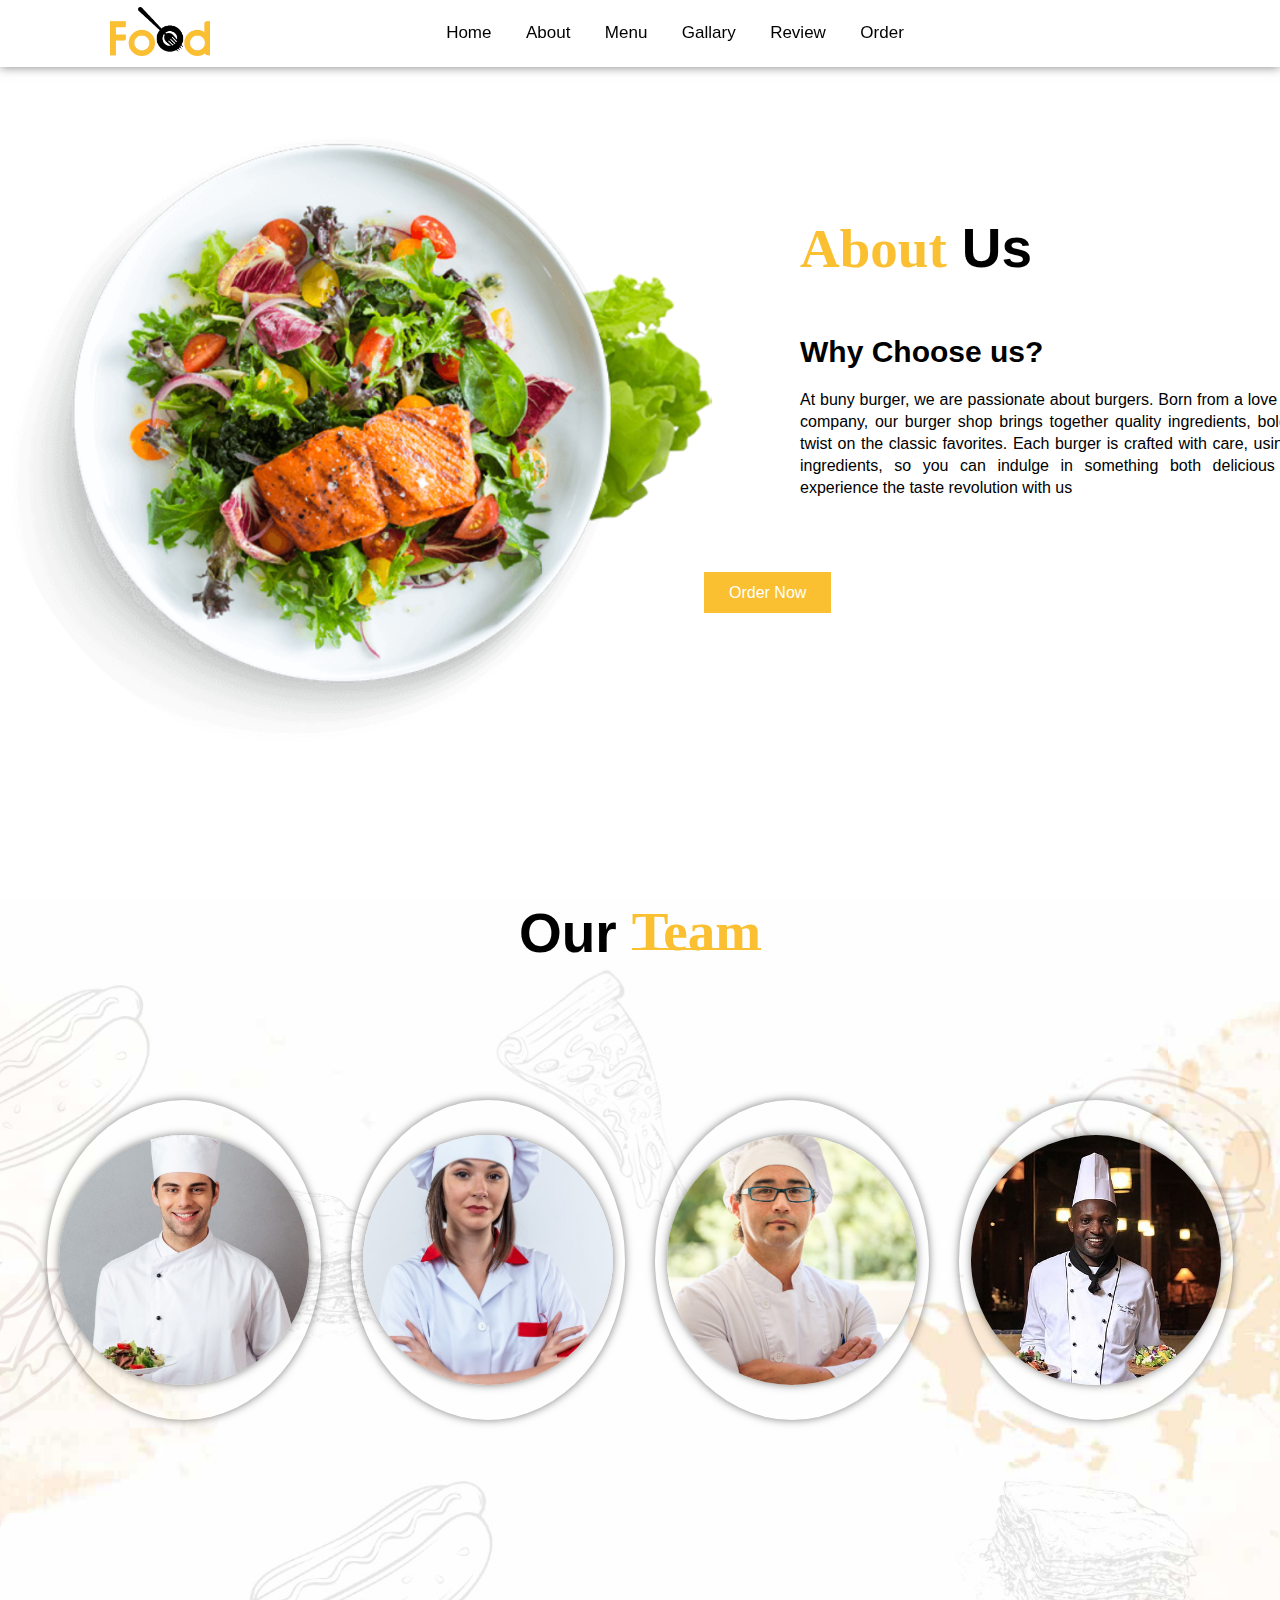
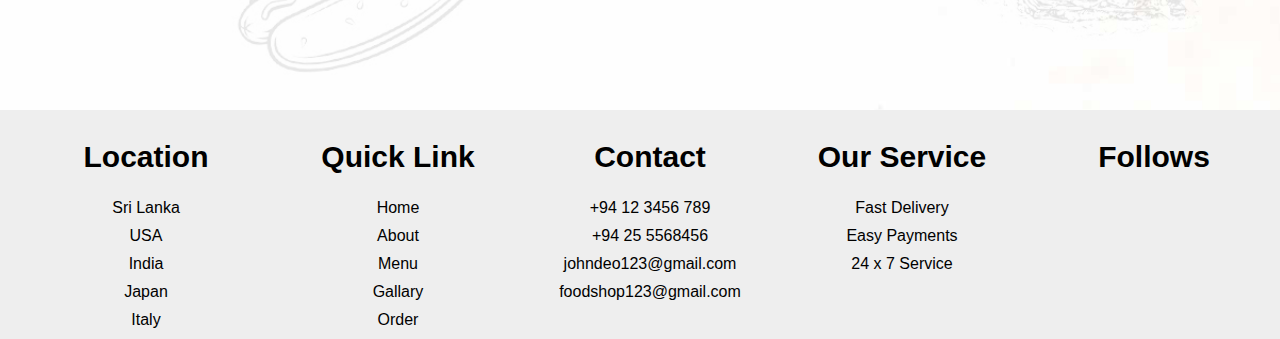
<file: about.html>
<!DOCTYPE html>
<html lang="en">
<head>
    <meta charset="UTF-8">
    <meta http-equiv="X-UA-Compatible" content="IE=edge">
    <meta name="viewport" content="width=device-width, initial-scale=1.0">
    <title>Food Website</title>
    <link rel="stylesheet" href="https://cdnjs.cloudflare.com/ajax/libs/font-awesome/6.1.1/css/all.min.css" integrity="sha512-KfkfwYDsLkIlwQp6LFnl8zNdLGxu9YAA1QvwINks4PhcElQSvqcyVLLD9aMhXd13uQjoXtEKNosOWaZqXgel0g==" crossorigin="anonymous" referrerpolicy="no-referrer" />
    <style>
* {
  margin: 0;
  padding: 0;
  box-sizing: border-box;
  font-family: sans-serif;
}

html {
  scroll-behavior: smooth;
}


section nav {
  display: flex;
  justify-content: space-around;
  align-items: center;
  position: fixed;
  right: 0;
  left: 0;
  background: white;
  box-shadow: 0 0 10px rgba(0, 0, 0, 0.5);
  z-index: 1000;
}

section nav .logo img {
  width: 100px;
  cursor: pointer;
  margin: 7px 0;
}

section nav ul {
  list-style: none;
}

section nav ul li {
  display: inline-block;
  margin: 0 15px;
}

section nav ul li a {
  text-decoration: none;
  color: #000;
  font-weight: 500;
  font-size: 17px;
  transition: 0.1s;
}

section nav ul li a::after {
  content: "";
  width: 0;
  height: 2px;
  background: #fac031;
  display: block;
  transition: 0.2s linear;
}

section nav ul li a:hover::after {
  width: 100%;
}

section nav ul li a:hover {
  color: #fac031;
}

section nav .icon i {
  font-size: 18px;
  color: #000;
  margin: 0 5px;
  cursor: pointer;
  transition: 0.3s;
}

section nav .icon i:hover {
  color: #fac031;
}


/*About*/

.about {
  width: 100%;
  height: 100vh;
  padding: 70px 0;
}

.about .about_main {
  display: flex;
  align-items: center;
  justify-content: space-around;
}

.about .about_main .image img {
  width: 800px;
  position: relative;
  top: 60px;
}

.about .about_main .about_text h1 span {
  color: #fac031;
  margin-right: 15px;
  font-family: mv boli;
}

.about .about_main .about_text h1 {
  font-size: 55px;
  position: relative;
  bottom: 50px;
}

.about .about_main .about_text h3 {
  font-size: 30px;
  margin-top: 5px;
  margin-bottom: 20px;

}

.about .about_main .about_text p {
  width: 650px;
  text-align: justify;
  margin-right: 30px;
  line-height: 22px;
}

.about .about_btn {
  background: #fac031;
  padding: 12px 25px;
  text-decoration: none;
  color: #fff;
  position: relative;
  left: 55%;
  bottom: 110px;
}


/*Team*/

.team {
  width: 100%;
  height: 90vh;
  background-image: url(image/bg1.jpg);
  background-size: cover;
  background-position: center;
}

.team h1 {
  display: flex;
  align-items: center;
  justify-content: center;
  font-size: 55px;
  margin-bottom: 30px;
}

.team h1 span {
  color: #fac031;
  margin-left: 15px;
  font-family: mv boli;
}

.team h1 span::after {
  content: "";
  width: 100%;
  height: 2px;
  background: #fac031;
  display: block;
  position: relative;
  bottom: 15px;
}

.team .team_box {
  width: 95%;
  margin: 0 auto;
  display: flex;
  align-items: center;
  justify-content: center;
  position: relative;
  top: 13%;
}

.team .team_box .profile {
  width: 320px;
  height: 320px;
  border-radius: 50%;
  margin: 0 15px;
  display: flex;
  align-items: center;
  justify-content: center;
  position: relative;
  box-shadow: 0 0 8px rgba(0, 0, 0, 0.5);
  transition: 0.4s;
}

.team .team_box .profile:hover {
  border-radius: 20px;
  height: 320px;
}

.team .team_box .profile img {
  width: 250px;
  height: 250px;
  object-fit: cover;
  object-position: center;
  border-radius: 50%;
  cursor: pointer;
  box-shadow: 0 0 8px rgba(0, 0, 0, 0.5);
  z-index: 2;
  transition: 0.4s;
}

.team .team_box .profile:hover img {
  border-radius: 20px;
  margin-top: -230px;
}

.team .team_box .profile .info {
  position: absolute;
  text-align: center;
  top: 25%;
  transition: 0.4s;
}

.team .team_box .profile:hover .info {
  top: 60%;
}

.team .team_box .profile .info .name {
  color: #fac031;
  margin-bottom: 15px;
}

.team .team_box .profile .info .bio {
  width: 70%;
  text-align: center;
  margin: 0 auto 10px auto;
}

.team .team_box .profile .info .team_icon i {
  margin: 10px 5px 5px 0;
  cursor: pointer;
  transition: 0.3s;
}

.team .team_box .profile .info .team_icon i:hover {
  color: #fac031;
}
/* ... existing CSS ... */

.order h1 {
    display: flex;
    align-items: center;
    justify-content: center;
    color: #000;
    font-size: 55px;
}

.order h1 span {
    color: #fac031;
    margin-right: 15px;
    font-family: mv boli;
}

/* ... existing CSS ... */
/*Footer*/

footer {
  width: 100%;
  padding: 30px 0 0 20px;
  background: #eeeeee;
}

footer .footer_main {
  display: grid;
  grid-template-columns: 1fr 1fr 1fr 1fr 1fr;
}

footer .footer_main .footer_tag {
  text-align: center;
}

footer .footer_main .footer_tag h2 {
  color: #000;
  margin-bottom: 25px;
  font-size: 30px;
}

footer .footer_main .footer_tag p {
  margin: 10px 0;
}

footer .footer_main .footer_tag i {
  margin: 0 5px;
  cursor: pointer;
}

footer .footer_main .footer_tag i:hover {
  color: #fac031;
}

footer .end {
  display: flex;
  align-items: center;
  justify-content: center;
  padding: 15px;
}


    </style>
</head>
<body>

    
    <section id="Home">
        <nav>
            <div class="logo">
                <img src="image/logo.png">
            </div>

            <ul>
                <li><a href="Index.html">Home</a></li>
                <li><a href="about.html">About</a></li>
                <li><a href="menu.html">Menu</a></li>
                <li><a href="Gallary.html">Gallary</a></li>
                <li><a href="Review.html">Review</a></li>
                <li><a href="order.html">Order</a></li>
            </ul>

            <div class="icon">
                <i class="fa-solid fa-magnifying-glass"></i>
                <i class="fa-solid fa-heart"></i>
                <i class="fa-solid fa-cart-shopping"></i>
            </div>

        </nav>

    </section>



    <!--About-->

    <div class="about" id="About">
        <div class="about_main">

            <div class="image">
                <img src="image/Food-Plate.png">
            </div>

            <div class="about_text">
                <h1><span>About</span>Us</h1>
                <h3>Why Choose us?</h3>
                <p>
                  At buny burger, we are passionate about burgers. Born from a love for good food and great company, our burger shop brings together quality ingredients, bold flavors, and a unique twist on the classic favorites. Each burger is crafted with care, using fresh, locally sourced ingredients, so you can indulge in something both delicious and satisfying. Come experience the taste revolution with us
                </p>
            </div>

        </div>

        <a href="order.html" class="about_btn">Order Now</a>

    </div>





    <!--Team-->

    <div class="team">
        <h1>Our<span>Team</span></h1>

        <div class="team_box">
            <div class="profile">
                <img src="image/chef1.png">

                <div class="info">
                    <h2 class="name">Chef</h2>
                    <p class="bio">Lorem ipsum dolor sit amet consectetur adipisicing elit.</p>

                    <div class="team_icon">
                        <i class="fa-brands fa-facebook-f"></i>
                        <i class="fa-brands fa-twitter"></i>
                        <i class="fa-brands fa-instagram"></i>
                    </div>

                </div>

            </div>

            <div class="profile">
                <img src="image/chef2.png">

                <div class="info">
                    <h2 class="name">Chef</h2>
                    <p class="bio">Lorem ipsum dolor sit amet consectetur adipisicing elit.</p>

                    <div class="team_icon">
                        <i class="fa-brands fa-facebook-f"></i>
                        <i class="fa-brands fa-twitter"></i>
                        <i class="fa-brands fa-instagram"></i>
                    </div>

                </div>

            </div>

            <div class="profile">
                <img src="image/chef3.jpg">

                <div class="info">
                    <h2 class="name">Chef</h2>
                    <p class="bio">Lorem ipsum dolor sit amet consectetur adipisicing elit.</p>

                    <div class="team_icon">
                        <i class="fa-brands fa-facebook-f"></i>
                        <i class="fa-brands fa-twitter"></i>
                        <i class="fa-brands fa-instagram"></i>
                    </div>

                </div>

            </div>

            <div class="profile">
                <img src="image/chef4.jpg">

                <div class="info">
                    <h2 class="name">Chef</h2>
                    <p class="bio">Lorem ipsum dolor sit amet consectetur adipisicing elit.</p>

                    <div class="team_icon">
                        <i class="fa-brands fa-facebook-f"></i>
                        <i class="fa-brands fa-twitter"></i>
                        <i class="fa-brands fa-instagram"></i>
                    </div>

                </div>

            </div>

        </div>

    </div>



    <!--Footer-->

    <footer>
        <div class="footer_main">

            <div class="footer_tag">
                <h2>Location</h2>
                <p>Sri Lanka</p>
                <p>USA</p>
                <p>India</p>
                <p>Japan</p>
                <p>Italy</p>
            </div>

            <div class="footer_tag">
                <h2>Quick Link</h2>
                <p>Home</p>
                <p>About</p>
                <p>Menu</p>
                <p>Gallary</p>
                <p>Order</p>
            </div>

            <div class="footer_tag">
                <h2>Contact</h2>
                <p>+94 12 3456 789</p>
                <p>+94 25 5568456</p>
                <p>johndeo123@gmail.com</p>
                <p>foodshop123@gmail.com</p>
            </div>

            <div class="footer_tag">
                <h2>Our Service</h2>
                <p>Fast Delivery</p>
                <p>Easy Payments</p>
                <p>24 x 7 Service</p>
            </div>

            <div class="footer_tag">
                <h2>Follows</h2>
                <i class="fa-brands fa-facebook-f"></i>
                <i class="fa-brands fa-twitter"></i>
                <i class="fa-brands fa-instagram"></i>
                <i class="fa-brands fa-linkedin-in"></i>
            </div>

        </div>



    </footer>

    <script src="script.js"></script>

    
</body>
</html>
</file>
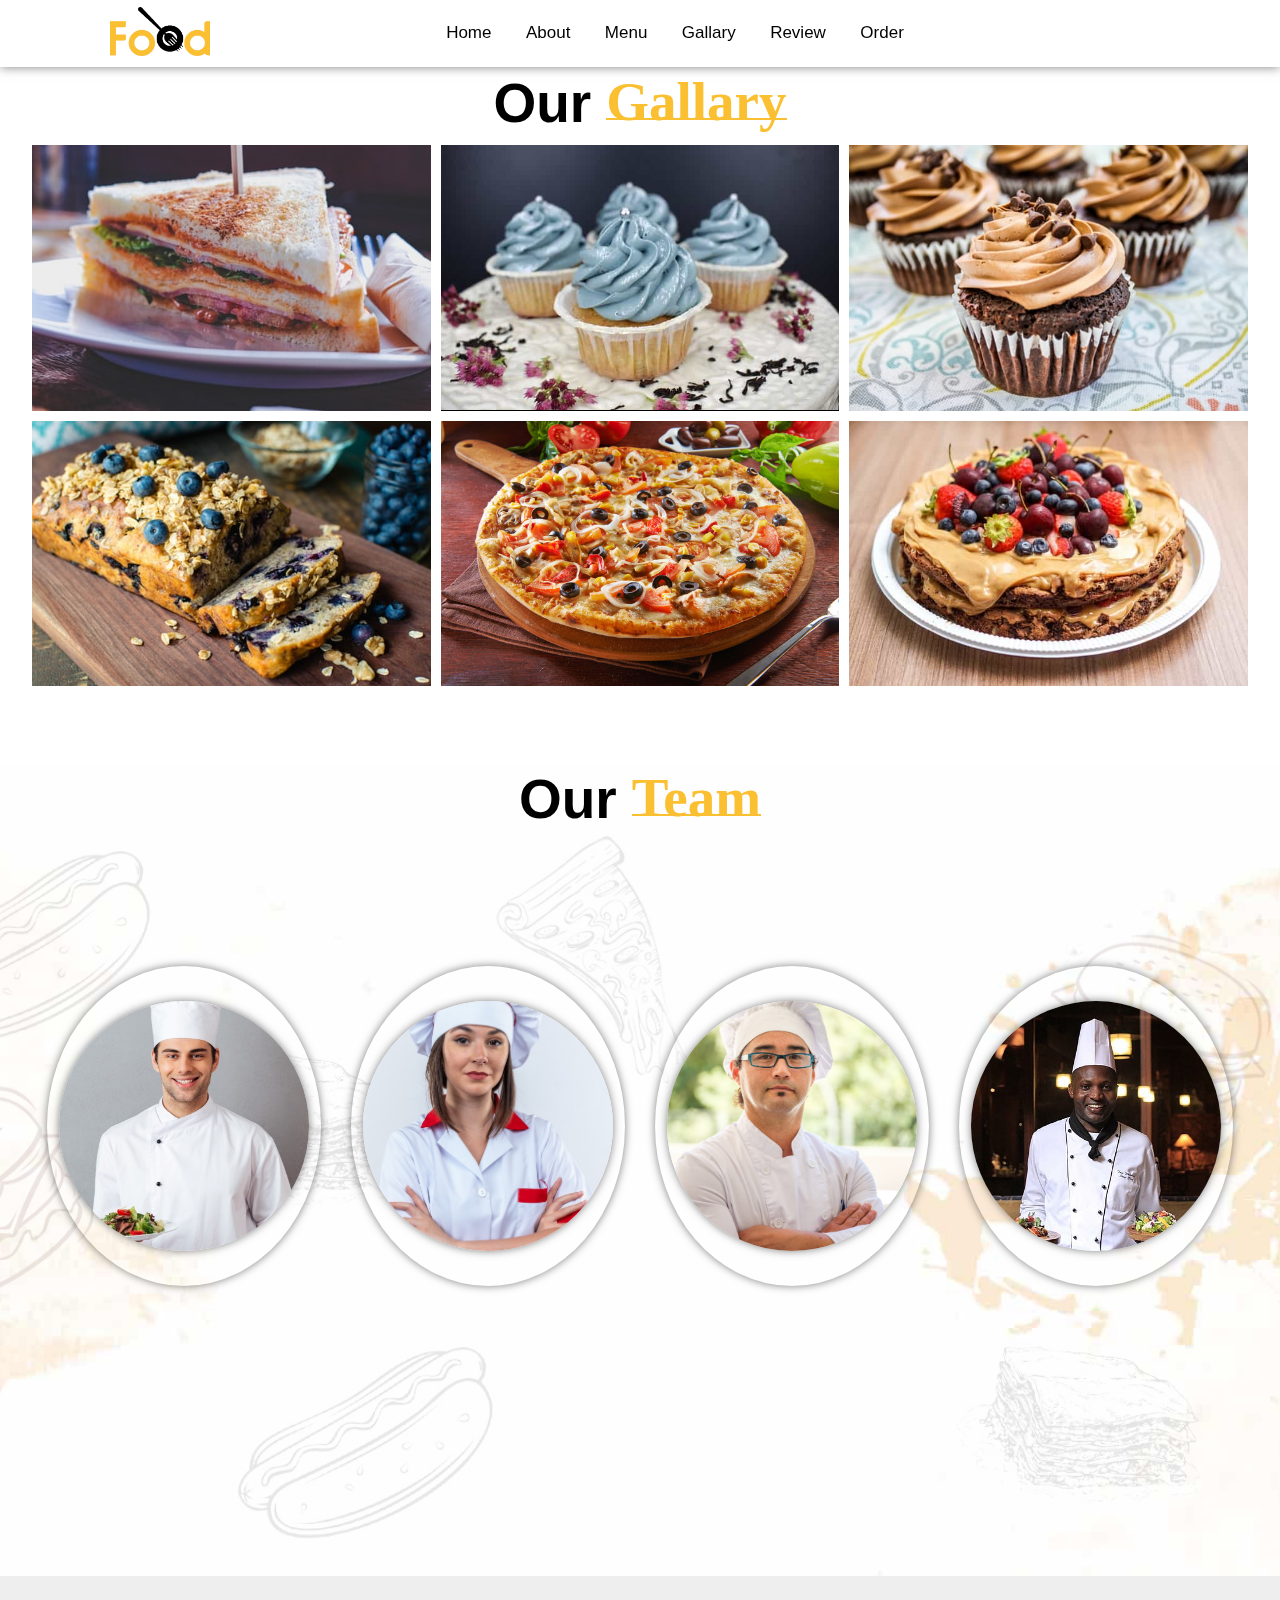
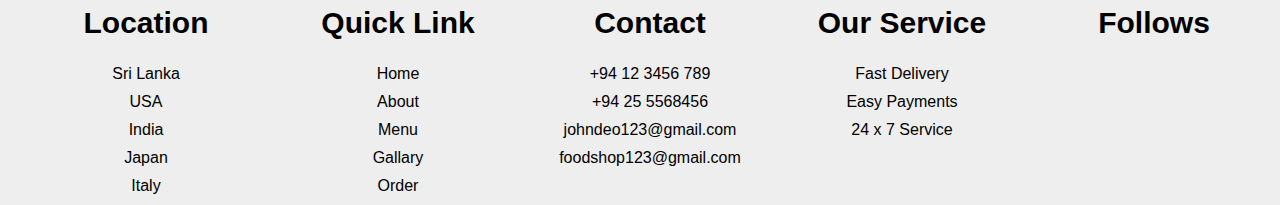
<file: Gallary.html>
<!DOCTYPE html>
<html lang="en">
<head>
    <meta charset="UTF-8">
    <meta http-equiv="X-UA-Compatible" content="IE=edge">
    <meta name="viewport" content="width=device-width, initial-scale=1.0">
    <title>Food Website</title>
    <link rel="stylesheet" href="https://cdnjs.cloudflare.com/ajax/libs/font-awesome/6.1.1/css/all.min.css" integrity="sha512-KfkfwYDsLkIlwQp6LFnl8zNdLGxu9YAA1QvwINks4PhcElQSvqcyVLLD9aMhXd13uQjoXtEKNosOWaZqXgel0g==" crossorigin="anonymous" referrerpolicy="no-referrer" />
    <style>
        * {
          margin: 0;
          padding: 0;
          box-sizing: border-box;
          font-family: sans-serif;
        }
        
        html {
          scroll-behavior: smooth;
        }

        
        section nav {
          display: flex;
          justify-content: space-around;
          align-items: center;
          position: fixed;
          right: 0;
          left: 0;
          background: white;
          box-shadow: 0 0 10px rgba(0, 0, 0, 0.5);
          z-index: 1000;
        }
        
        section nav .logo img {
          width: 100px;
          cursor: pointer;
          margin: 7px 0;
        }
        
        section nav ul {
          list-style: none;
        }
        
        section nav ul li {
          display: inline-block;
          margin: 0 15px;
        }
        
        section nav ul li a {
          text-decoration: none;
          color: #000;
          font-weight: 500;
          font-size: 17px;
          transition: 0.1s;
        }
        
        section nav ul li a::after {
          content: "";
          width: 0;
          height: 2px;
          background: #fac031;
          display: block;
          transition: 0.2s linear;
        }
        
        section nav ul li a:hover::after {
          width: 100%;
        }
        
        section nav ul li a:hover {
          color: #fac031;
        }
        
        section nav .icon i {
          font-size: 18px;
          color: #000;
          margin: 0 5px;
          cursor: pointer;
          transition: 0.3s;
        }
        
        section nav .icon i:hover {
          color: #fac031;
        }
       /* ... existing CSS ... */

.order h1 {
    display: flex;
    align-items: center;
    justify-content: center;
    color: #000;
    font-size: 55px;
}

.order h1 span {
    color: #fac031;
    margin-right: 15px;
    font-family: mv boli;
}

/* ... existing CSS ... */ 
        
/*Gallary*/

.gallary {
  width: 100%;
  padding: 70px 0;
}

.gallary h1 {
  font-size: 55px;
  display: flex;
  align-items: center;
  justify-content: center;
}

.gallary h1 span {
  margin-left: 15px;
  color: #fac031;
  font-family: mv boli;
}

.gallary h1 span::after {
  content: "";
  width: 100%;
  height: 2px;
  background: #fac031;
  display: block;
  position: relative;
  bottom: 15px;
}

.gallary .gallary_image_box {
  width: 95%;
  margin: 10px auto;
  display: grid;
  grid-template-columns: 1fr 1fr 1fr;
  grid-gap: 10px;
}

.gallary .gallary_image_box .gallary_image {
  display: flex;
  align-items: center;
  justify-content: center;
  background: black;
}

.gallary .gallary_image_box .gallary_image img {
  width: 100%;
  transition: 0.3s;
}

.gallary .gallary_image_box .gallary_image:hover img {
  opacity: 0.4;
}

.gallary .gallary_image_box .gallary_image h3 {
  position: absolute;
  font-size: 35px;
  margin-bottom: 130px;
  color: #fac031;
  font-family: polo;
  z-index: 5;
  opacity: 0;
  transition: 0.3s;
}

.gallary .gallary_image_box .gallary_image:hover h3 {
  opacity: 1;
}

.gallary .gallary_image_box .gallary_image p {
  position: absolute;
  width: 400px;
  margin-top: 30px;
  text-align: center;
  color: white;
  line-height: 22px;
  opacity: 0;
  z-index: 5;
  transition: 0.3s;
}

.gallary .gallary_image_box .gallary_image:hover p {
  opacity: 1;
}

.gallary .gallary_image_box .gallary_image .gallary_btn {
  position: absolute;
  margin-top: 180px;
  color: #000;
  background: #fac031;
  padding: 7px 25px;
  text-decoration: none;
  opacity: 0;
  transform: translateY(45px);
  z-index: 5;
  transition: 0.3s;
}

.gallary .gallary_image_box .gallary_image:hover .gallary_btn {
  opacity: 1;
  transform: translateY(0);
}
        
        
        /*Team*/
        
        .team {
          width: 100%;
          height: 90vh;
          background-image: url(image/bg1.jpg);
          background-size: cover;
          background-position: center;
        }
        
        .team h1 {
          display: flex;
          align-items: center;
          justify-content: center;
          font-size: 55px;
          margin-bottom: 30px;
        }
        
        .team h1 span {
          color: #fac031;
          margin-left: 15px;
          font-family: mv boli;
        }
        
        .team h1 span::after {
          content: "";
          width: 100%;
          height: 2px;
          background: #fac031;
          display: block;
          position: relative;
          bottom: 15px;
        }
        
        .team .team_box {
          width: 95%;
          margin: 0 auto;
          display: flex;
          align-items: center;
          justify-content: center;
          position: relative;
          top: 13%;
        }
        
        .team .team_box .profile {
          width: 320px;
          height: 320px;
          border-radius: 50%;
          margin: 0 15px;
          display: flex;
          align-items: center;
          justify-content: center;
          position: relative;
          box-shadow: 0 0 8px rgba(0, 0, 0, 0.5);
          transition: 0.4s;
        }
        
        .team .team_box .profile:hover {
          border-radius: 20px;
          height: 320px;
        }
        
        .team .team_box .profile img {
          width: 250px;
          height: 250px;
          object-fit: cover;
          object-position: center;
          border-radius: 50%;
          cursor: pointer;
          box-shadow: 0 0 8px rgba(0, 0, 0, 0.5);
          z-index: 2;
          transition: 0.4s;
        }
        
        .team .team_box .profile:hover img {
          border-radius: 20px;
          margin-top: -230px;
        }
        
        .team .team_box .profile .info {
          position: absolute;
          text-align: center;
          top: 25%;
          transition: 0.4s;
        }
        
        .team .team_box .profile:hover .info {
          top: 60%;
        }
        
        .team .team_box .profile .info .name {
          color: #fac031;
          margin-bottom: 15px;
        }
        
        .team .team_box .profile .info .bio {
          width: 70%;
          text-align: center;
          margin: 0 auto 10px auto;
        }
        
        .team .team_box .profile .info .team_icon i {
          margin: 10px 5px 5px 0;
          cursor: pointer;
          transition: 0.3s;
        }
        
        .team .team_box .profile .info .team_icon i:hover {
          color: #fac031;
        }
        
        /*Footer*/
        
        footer {
          width: 100%;
          padding: 30px 0 0 20px;
          background: #eeeeee;
        }
        
        footer .footer_main {
          display: grid;
          grid-template-columns: 1fr 1fr 1fr 1fr 1fr;
        }
        
        footer .footer_main .footer_tag {
          text-align: center;
        }
        
        footer .footer_main .footer_tag h2 {
          color: #000;
          margin-bottom: 25px;
          font-size: 30px;
        }
        
        footer .footer_main .footer_tag p {
          margin: 10px 0;
        }
        
        footer .footer_main .footer_tag i {
          margin: 0 5px;
          cursor: pointer;
        }
        
        footer .footer_main .footer_tag i:hover {
          color: #fac031;
        }
        
        footer .end {
          display: flex;
          align-items: center;
          justify-content: center;
          padding: 15px;
        }
        
        
            </style>
</head>
<body>

    <section id="Home">
        <nav>
            <div class="logo">
                <img src="image/logo.png">
            </div>

            <ul>
                <li><a href="Index.html">Home</a></li>
                <li><a href="about.html">About</a></li>
                <li><a href="menu.html">Menu</a></li>
                <li><a href="Gallary.html">Gallary</a></li>
                <li><a href="Review.html">Review</a></li>
                <li><a href="order.html">Order</a></li>
            </ul>

            <div class="icon">
                <i class="fa-solid fa-magnifying-glass"></i>
                <i class="fa-solid fa-heart"></i>
                <i class="fa-solid fa-cart-shopping"></i>
            </div>

        </nav>

    </section>



    <!--Gallary-->

    
    <div class="gallary" id="Gallary">
      <h1>Our<span>Gallary</span></h1>

      <div class="gallary_image_box">
        <div class="gallary_image">
          <img src="image/gallary_1.jpg" />

          <h3>Food</h3>
          <p>
            Lorem ipsum dolor sit amet consectetur, adipisicing elit. Commodi
            sint eveniet laboriosam
          </p>
          <a href="order.html" class="gallary_btn">Order Now</a>
        </div>

        <div class="gallary_image">
          <img src="image/gallary_2.jpg" />

          <h3>Food</h3>
          <p>
            Lorem ipsum dolor sit amet consectetur, adipisicing elit. Commodi
            sint eveniet laboriosam
          </p>
          <a href="order.html" class="gallary_btn">Order Now</a>
        </div>

        <div class="gallary_image">
          <img src="image/gallary_3.jpg" />

          <h3>Food</h3>
          <p>
            Lorem ipsum dolor sit amet consectetur, adipisicing elit. Commodi
            sint eveniet laboriosam
          </p>
          <a href="order.html" class="gallary_btn">Order Now</a>
        </div>

        <div class="gallary_image">
          <img src="image/gallary_4.jpg" />

          <h3>Food</h3>
          <p>
            Lorem ipsum dolor sit amet consectetur, adipisicing elit. Commodi
            sint eveniet laboriosam
          </p>
          <a href="order.html" class="gallary_btn">Order Now</a>
        </div>

        <div class="gallary_image">
          <img src="image/gallary_5.jpg" />

          <h3>Food</h3>
          <p>
            Lorem ipsum dolor sit amet consectetur, adipisicing elit. Commodi
            sint eveniet laboriosam
          </p>
          <a href="order.html" class="gallary_btn">Order Now</a>
        </div>

        <div class="gallary_image">
          <img src="image/gallary_6.jpg" />

          <h3>Food</h3>
          <p>
            Lorem ipsum dolor sit amet consectetur, adipisicing elit. Commodi
            sint eveniet laboriosam
          </p>
          <a href="order.html" class="gallary_btn">Order Now</a>
        </div>
      </div>
    </div>



    <!--Team-->

    <div class="team">
        <h1>Our<span>Team</span></h1>

        <div class="team_box">
            <div class="profile">
                <img src="image/chef1.png">

                <div class="info">
                    <h2 class="name">Chef</h2>
                    <p class="bio">Lorem ipsum dolor sit amet consectetur adipisicing elit.</p>

                    <div class="team_icon">
                        <i class="fa-brands fa-facebook-f"></i>
                        <i class="fa-brands fa-twitter"></i>
                        <i class="fa-brands fa-instagram"></i>
                    </div>

                </div>

            </div>

            <div class="profile">
                <img src="image/chef2.png">

                <div class="info">
                    <h2 class="name">Chef</h2>
                    <p class="bio">Lorem ipsum dolor sit amet consectetur adipisicing elit.</p>

                    <div class="team_icon">
                        <i class="fa-brands fa-facebook-f"></i>
                        <i class="fa-brands fa-twitter"></i>
                        <i class="fa-brands fa-instagram"></i>
                    </div>

                </div>

            </div>

            <div class="profile">
                <img src="image/chef3.jpg">

                <div class="info">
                    <h2 class="name">Chef</h2>
                    <p class="bio">Lorem ipsum dolor sit amet consectetur adipisicing elit.</p>

                    <div class="team_icon">
                        <i class="fa-brands fa-facebook-f"></i>
                        <i class="fa-brands fa-twitter"></i>
                        <i class="fa-brands fa-instagram"></i>
                    </div>

                </div>

            </div>

            <div class="profile">
                <img src="image/chef4.jpg">

                <div class="info">
                    <h2 class="name">Chef</h2>
                    <p class="bio">Lorem ipsum dolor sit amet consectetur adipisicing elit.</p>

                    <div class="team_icon">
                        <i class="fa-brands fa-facebook-f"></i>
                        <i class="fa-brands fa-twitter"></i>
                        <i class="fa-brands fa-instagram"></i>
                    </div>

                </div>

            </div>

        </div>

    </div>



    <!--Footer-->

    <footer>
        <div class="footer_main">

            <div class="footer_tag">
                <h2>Location</h2>
                <p>Sri Lanka</p>
                <p>USA</p>
                <p>India</p>
                <p>Japan</p>
                <p>Italy</p>
            </div>

            <div class="footer_tag">
                <h2>Quick Link</h2>
                <p>Home</p>
                <p>About</p>
                <p>Menu</p>
                <p>Gallary</p>
                <p>Order</p>
            </div>

            <div class="footer_tag">
                <h2>Contact</h2>
                <p>+94 12 3456 789</p>
                <p>+94 25 5568456</p>
                <p>johndeo123@gmail.com</p>
                <p>foodshop123@gmail.com</p>
            </div>

            <div class="footer_tag">
                <h2>Our Service</h2>
                <p>Fast Delivery</p>
                <p>Easy Payments</p>
                <p>24 x 7 Service</p>
            </div>

            <div class="footer_tag">
                <h2>Follows</h2>
                <i class="fa-brands fa-facebook-f"></i>
                <i class="fa-brands fa-twitter"></i>
                <i class="fa-brands fa-instagram"></i>
                <i class="fa-brands fa-linkedin-in"></i>
            </div>

        </div>



    </footer>

    <script src="script.js"></script>

    
</body>
</html>
</file>
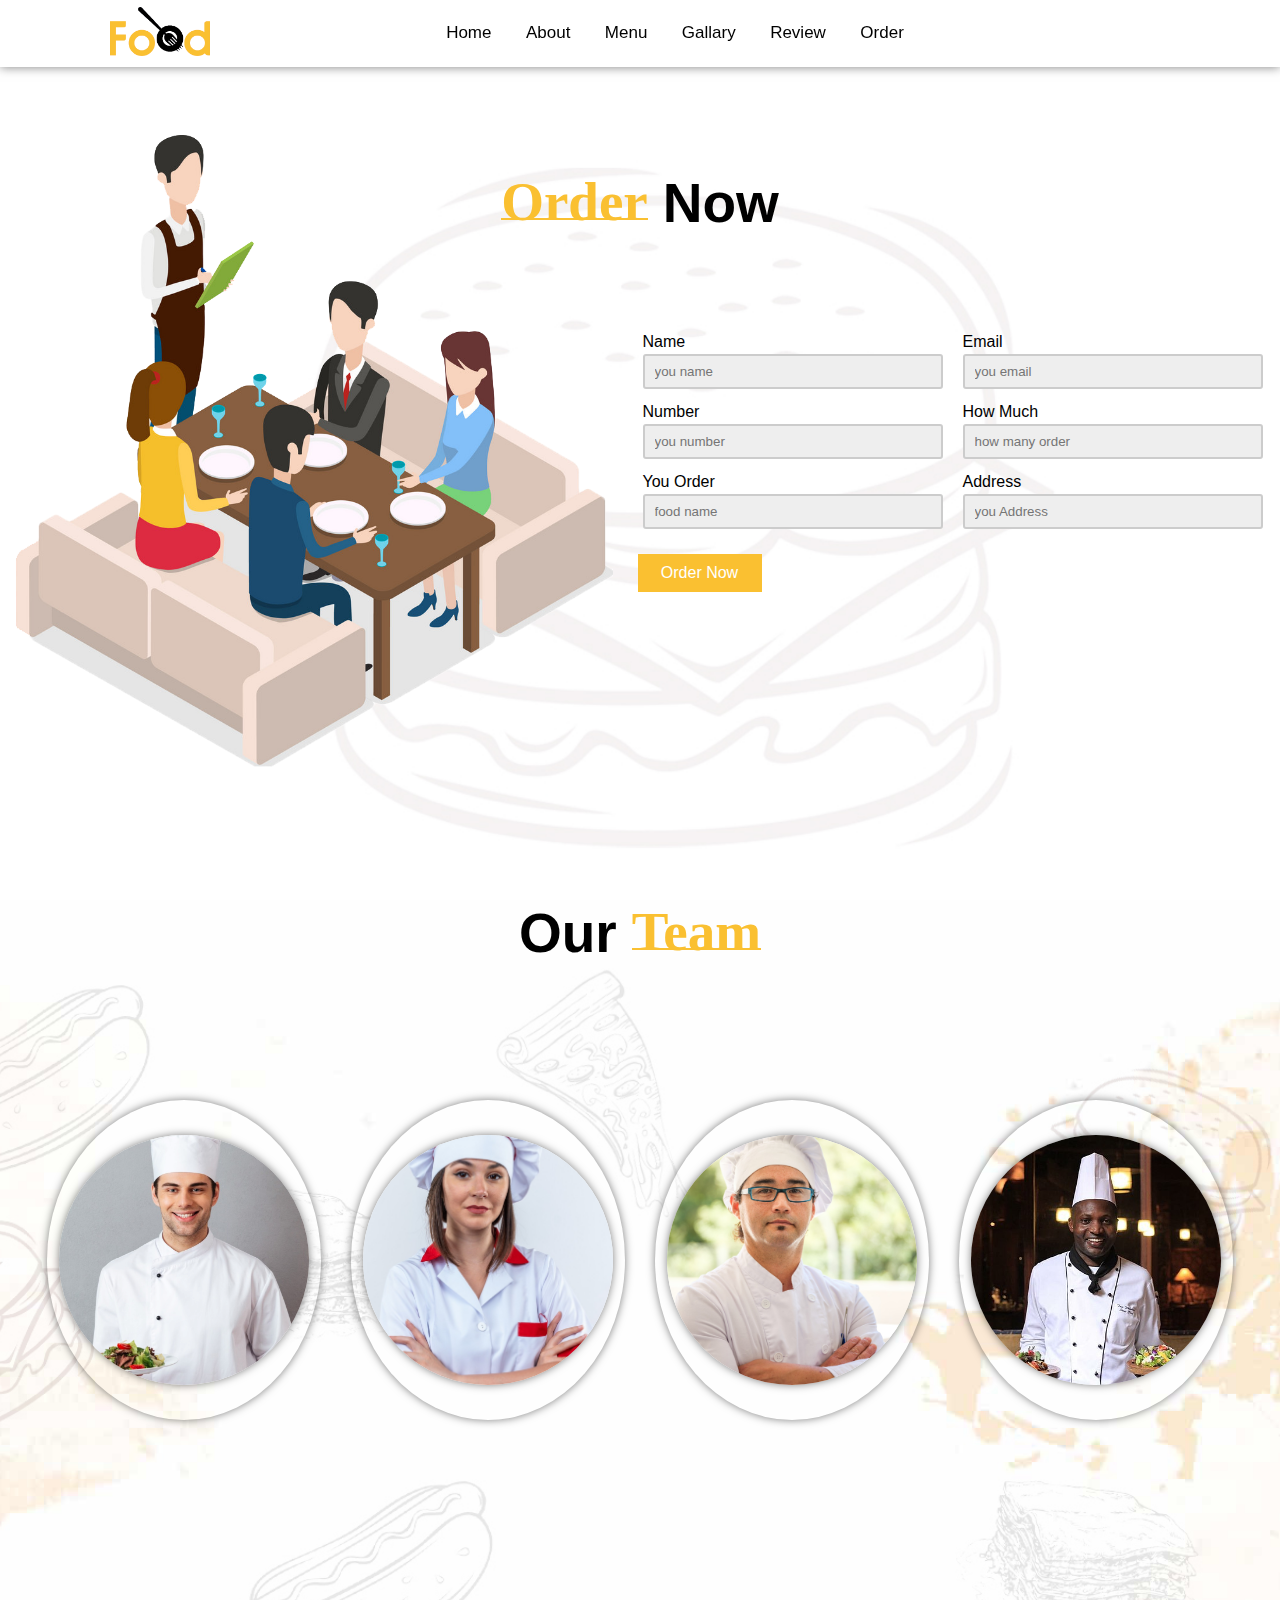
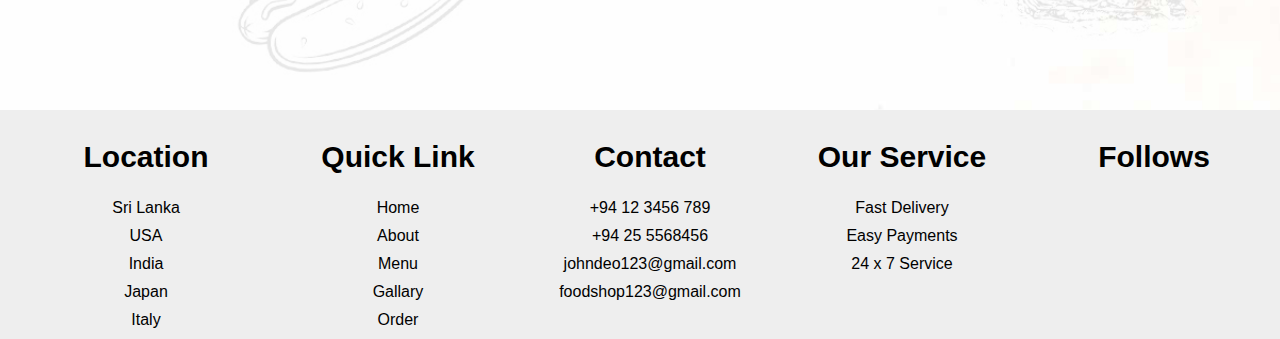
<file: order.html>
<!DOCTYPE html>
<html lang="en">
<head>
    <meta charset="UTF-8">
    <meta http-equiv="X-UA-Compatible" content="IE=edge">
    <meta name="viewport" content="width=device-width, initial-scale=1.0">
    <title>Food Website</title>
    <link rel="stylesheet" href="https://cdnjs.cloudflare.com/ajax/libs/font-awesome/6.1.1/css/all.min.css" integrity="sha512-KfkfwYDsLkIlwQp6LFnl8zNdLGxu9YAA1QvwINks4PhcElQSvqcyVLLD9aMhXd13uQjoXtEKNosOWaZqXgel0g==" crossorigin="anonymous" referrerpolicy="no-referrer" />
    <style>
        * {
          margin: 0;
          padding: 0;
          box-sizing: border-box;
          font-family: sans-serif;
        }
        
        html {
          scroll-behavior: smooth;
        }

        
        section nav {
          display: flex;
          justify-content: space-around;
          align-items: center;
          position: fixed;
          right: 0;
          left: 0;
          background: white;
          box-shadow: 0 0 10px rgba(0, 0, 0, 0.5);
          z-index: 1000;
        }
        
        section nav .logo img {
          width: 100px;
          cursor: pointer;
          margin: 7px 0;
        }
        
        section nav ul {
          list-style: none;
        }
        
        section nav ul li {
          display: inline-block;
          margin: 0 15px;
        }
        
        section nav ul li a {
          text-decoration: none;
          color: #000;
          font-weight: 500;
          font-size: 17px;
          transition: 0.1s;
        }
        
        section nav ul li a::after {
          content: "";
          width: 0;
          height: 2px;
          background: #fac031;
          display: block;
          transition: 0.2s linear;
        }
        
        section nav ul li a:hover::after {
          width: 100%;
        }
        
        section nav ul li a:hover {
          color: #fac031;
        }
        
        section nav .icon i {
          font-size: 18px;
          color: #000;
          margin: 0 5px;
          cursor: pointer;
          transition: 0.3s;
        }
        
        section nav .icon i:hover {
          color: #fac031;
        }
     /* ... existing CSS ... */

.order h1 {
    display: flex;
    align-items: center;
    justify-content: center;
    color: #000;
    font-size: 55px;
}

.order h1 span {
    color: #fac031;
    margin-right: 15px;
    font-family: mv boli;
}

/* ... existing CSS ... */   
        
/*Order*/

.order {
  width: 100%;
  height: 100vh;
  padding: 70px 0;
  background-image: url(image/bg2.jpg);
  background-size: cover;
  background-position: center;
}

.order h1 {
  display: flex;
  align-items: center;
  justify-content: center;
  color: #000;
  font-size: 55px;
  margin: 100px;
  margin-bottom: -100px;
}

.order h1 span {
  color: #fac031;
  margin-right: 15px;
  font-family: mv boli;
}

.order h1 span::after {
  content: "";
  width: 100%;
  height: 2px;
  background: #fac031;
  display: block;
  position: relative;
  bottom: 15px;
}

.order .order_main {
  display: flex;
  align-items: center;
  justify-content: space-around;
}

.order .order_main .order_image img {
  width: 600px;
}

.order .order_main form {
  display: grid;
  grid-template-columns: 1fr 1fr;
  grid-gap: 0 10px;
}

.order .order_main form .input p {
  line-height: 25px;
}

.order .order_main form .input {
  margin: 5px;
}

.order .order_main form .input input {
  width: 300px;
  height: 35px;
  padding: 0 10px;
  border: 2px solid #cccccc;
  background: #eeeeee;
  outline: none;
  border-radius: 3px;
}

.order .order_main form .input input:focus {
  border: 2px solid #fac031;
}

.order .order_main form .order_btn {
  padding: 10px 0;
  background: #fac031;
  color: white;
  width: 40%;
  text-align: center;
  margin-top: 20px;
  text-decoration: none;
}
        
        
        /*Team*/
        
        .team {
          width: 100%;
          height: 90vh;
          background-image: url(image/bg1.jpg);
          background-size: cover;
          background-position: center;
        }
        
        .team h1 {
          display: flex;
          align-items: center;
          justify-content: center;
          font-size: 55px;
          margin-bottom: 30px;
        }
        
        .team h1 span {
          color: #fac031;
          margin-left: 15px;
          font-family: mv boli;
        }
        
        .team h1 span::after {
          content: "";
          width: 100%;
          height: 2px;
          background: #fac031;
          display: block;
          position: relative;
          bottom: 15px;
        }
        
        .team .team_box {
          width: 95%;
          margin: 0 auto;
          display: flex;
          align-items: center;
          justify-content: center;
          position: relative;
          top: 13%;
        }
        
        .team .team_box .profile {
          width: 320px;
          height: 320px;
          border-radius: 50%;
          margin: 0 15px;
          display: flex;
          align-items: center;
          justify-content: center;
          position: relative;
          box-shadow: 0 0 8px rgba(0, 0, 0, 0.5);
          transition: 0.4s;
        }
        
        .team .team_box .profile:hover {
          border-radius: 20px;
          height: 320px;
        }
        
        .team .team_box .profile img {
          width: 250px;
          height: 250px;
          object-fit: cover;
          object-position: center;
          border-radius: 50%;
          cursor: pointer;
          box-shadow: 0 0 8px rgba(0, 0, 0, 0.5);
          z-index: 2;
          transition: 0.4s;
        }
        
        .team .team_box .profile:hover img {
          border-radius: 20px;
          margin-top: -230px;
        }
        
        .team .team_box .profile .info {
          position: absolute;
          text-align: center;
          top: 25%;
          transition: 0.4s;
        }
        
        .team .team_box .profile:hover .info {
          top: 60%;
        }
        
        .team .team_box .profile .info .name {
          color: #fac031;
          margin-bottom: 15px;
        }
        
        .team .team_box .profile .info .bio {
          width: 70%;
          text-align: center;
          margin: 0 auto 10px auto;
        }
        
        .team .team_box .profile .info .team_icon i {
          margin: 10px 5px 5px 0;
          cursor: pointer;
          transition: 0.3s;
        }
        
        .team .team_box .profile .info .team_icon i:hover {
          color: #fac031;
        }
        
        /*Footer*/
        
        footer {
          width: 100%;
          padding: 30px 0 0 20px;
          background: #eeeeee;
        }
        
        footer .footer_main {
          display: grid;
          grid-template-columns: 1fr 1fr 1fr 1fr 1fr;
        }
        
        footer .footer_main .footer_tag {
          text-align: center;
        }
        
        footer .footer_main .footer_tag h2 {
          color: #000;
          margin-bottom: 25px;
          font-size: 30px;
        }
        
        footer .footer_main .footer_tag p {
          margin: 10px 0;
        }
        
        footer .footer_main .footer_tag i {
          margin: 0 5px;
          cursor: pointer;
        }
        
        footer .footer_main .footer_tag i:hover {
          color: #fac031;
        }
        
        footer .end {
          display: flex;
          align-items: center;
          justify-content: center;
          padding: 15px;
        }
        
        
            </style>
</head>
<body>

    
    <section id="Home">
        <nav>
            <div class="logo">
                <img src="image/logo.png">
            </div>

            <ul>
                <li><a href="Index.html">Home</a></li>
                <li><a href="about.html">About</a></li>
                <li><a href="menu.html">Menu</a></li>
                <li><a href="Gallary.html">Gallary</a></li>
                <li><a href="Review.html">Review</a></li>
                <li><a href="order.html">Order</a></li>
            </ul>

            <div class="icon">
                <i class="fa-solid fa-magnifying-glass"></i>
                <i class="fa-solid fa-heart"></i>
                <i class="fa-solid fa-cart-shopping"></i>
            </div>

        </nav>

    </section>



    <!--Order-->

    <div class="order" id="Order">
        <h1><span>Order</span>Now</h1>

        <div class="order_main">

            <div class="order_image">
                <img src="image/order_image.png">
            </div>

            <form action="#">

                <div class="input">
                    <p>Name</p>
                    <input type="text" placeholder="you name">
                </div>

                <div class="input">
                    <p>Email</p>
                    <input type="email" placeholder="you email">
                </div>

                <div class="input">
                    <p>Number</p>
                    <input placeholder="you number">
                </div>

                <div class="input">
                    <p>How Much</p>
                    <input type="number" placeholder="how many order">
                </div>

                <div class="input">
                    <p>You Order</p>
                    <input placeholder="food name">
                </div>

                <div class="input">
                    <p>Address</p>
                    <input placeholder="you Address">
                </div>

                <a href="#" class="order_btn">Order Now</a>

            </form>

        </div>

    </div>



    <!--Team-->

    <div class="team">
        <h1>Our<span>Team</span></h1>

        <div class="team_box">
            <div class="profile">
                <img src="image/chef1.png">

                <div class="info">
                    <h2 class="name">Chef</h2>
                    <p class="bio">Lorem ipsum dolor sit amet consectetur adipisicing elit.</p>

                    <div class="team_icon">
                        <i class="fa-brands fa-facebook-f"></i>
                        <i class="fa-brands fa-twitter"></i>
                        <i class="fa-brands fa-instagram"></i>
                    </div>

                </div>

            </div>

            <div class="profile">
                <img src="image/chef2.png">

                <div class="info">
                    <h2 class="name">Chef</h2>
                    <p class="bio">Lorem ipsum dolor sit amet consectetur adipisicing elit.</p>

                    <div class="team_icon">
                        <i class="fa-brands fa-facebook-f"></i>
                        <i class="fa-brands fa-twitter"></i>
                        <i class="fa-brands fa-instagram"></i>
                    </div>

                </div>

            </div>

            <div class="profile">
                <img src="image/chef3.jpg">

                <div class="info">
                    <h2 class="name">Chef</h2>
                    <p class="bio">Lorem ipsum dolor sit amet consectetur adipisicing elit.</p>

                    <div class="team_icon">
                        <i class="fa-brands fa-facebook-f"></i>
                        <i class="fa-brands fa-twitter"></i>
                        <i class="fa-brands fa-instagram"></i>
                    </div>

                </div>

            </div>

            <div class="profile">
                <img src="image/chef4.jpg">

                <div class="info">
                    <h2 class="name">Chef</h2>
                    <p class="bio">Lorem ipsum dolor sit amet consectetur adipisicing elit.</p>

                    <div class="team_icon">
                        <i class="fa-brands fa-facebook-f"></i>
                        <i class="fa-brands fa-twitter"></i>
                        <i class="fa-brands fa-instagram"></i>
                    </div>

                </div>

            </div>

        </div>

    </div>



    <!--Footer-->

    <footer>
        <div class="footer_main">

            <div class="footer_tag">
                <h2>Location</h2>
                <p>Sri Lanka</p>
                <p>USA</p>
                <p>India</p>
                <p>Japan</p>
                <p>Italy</p>
            </div>

            <div class="footer_tag">
                <h2>Quick Link</h2>
                <p>Home</p>
                <p>About</p>
                <p>Menu</p>
                <p>Gallary</p>
                <p>Order</p>
            </div>

            <div class="footer_tag">
                <h2>Contact</h2>
                <p>+94 12 3456 789</p>
                <p>+94 25 5568456</p>
                <p>johndeo123@gmail.com</p>
                <p>foodshop123@gmail.com</p>
            </div>

            <div class="footer_tag">
                <h2>Our Service</h2>
                <p>Fast Delivery</p>
                <p>Easy Payments</p>
                <p>24 x 7 Service</p>
            </div>

            <div class="footer_tag">
                <h2>Follows</h2>
                <i class="fa-brands fa-facebook-f"></i>
                <i class="fa-brands fa-twitter"></i>
                <i class="fa-brands fa-instagram"></i>
                <i class="fa-brands fa-linkedin-in"></i>
            </div>

        </div>



    </footer>

    <script src="script.js"></script>

    
</body>
</html>
</file>
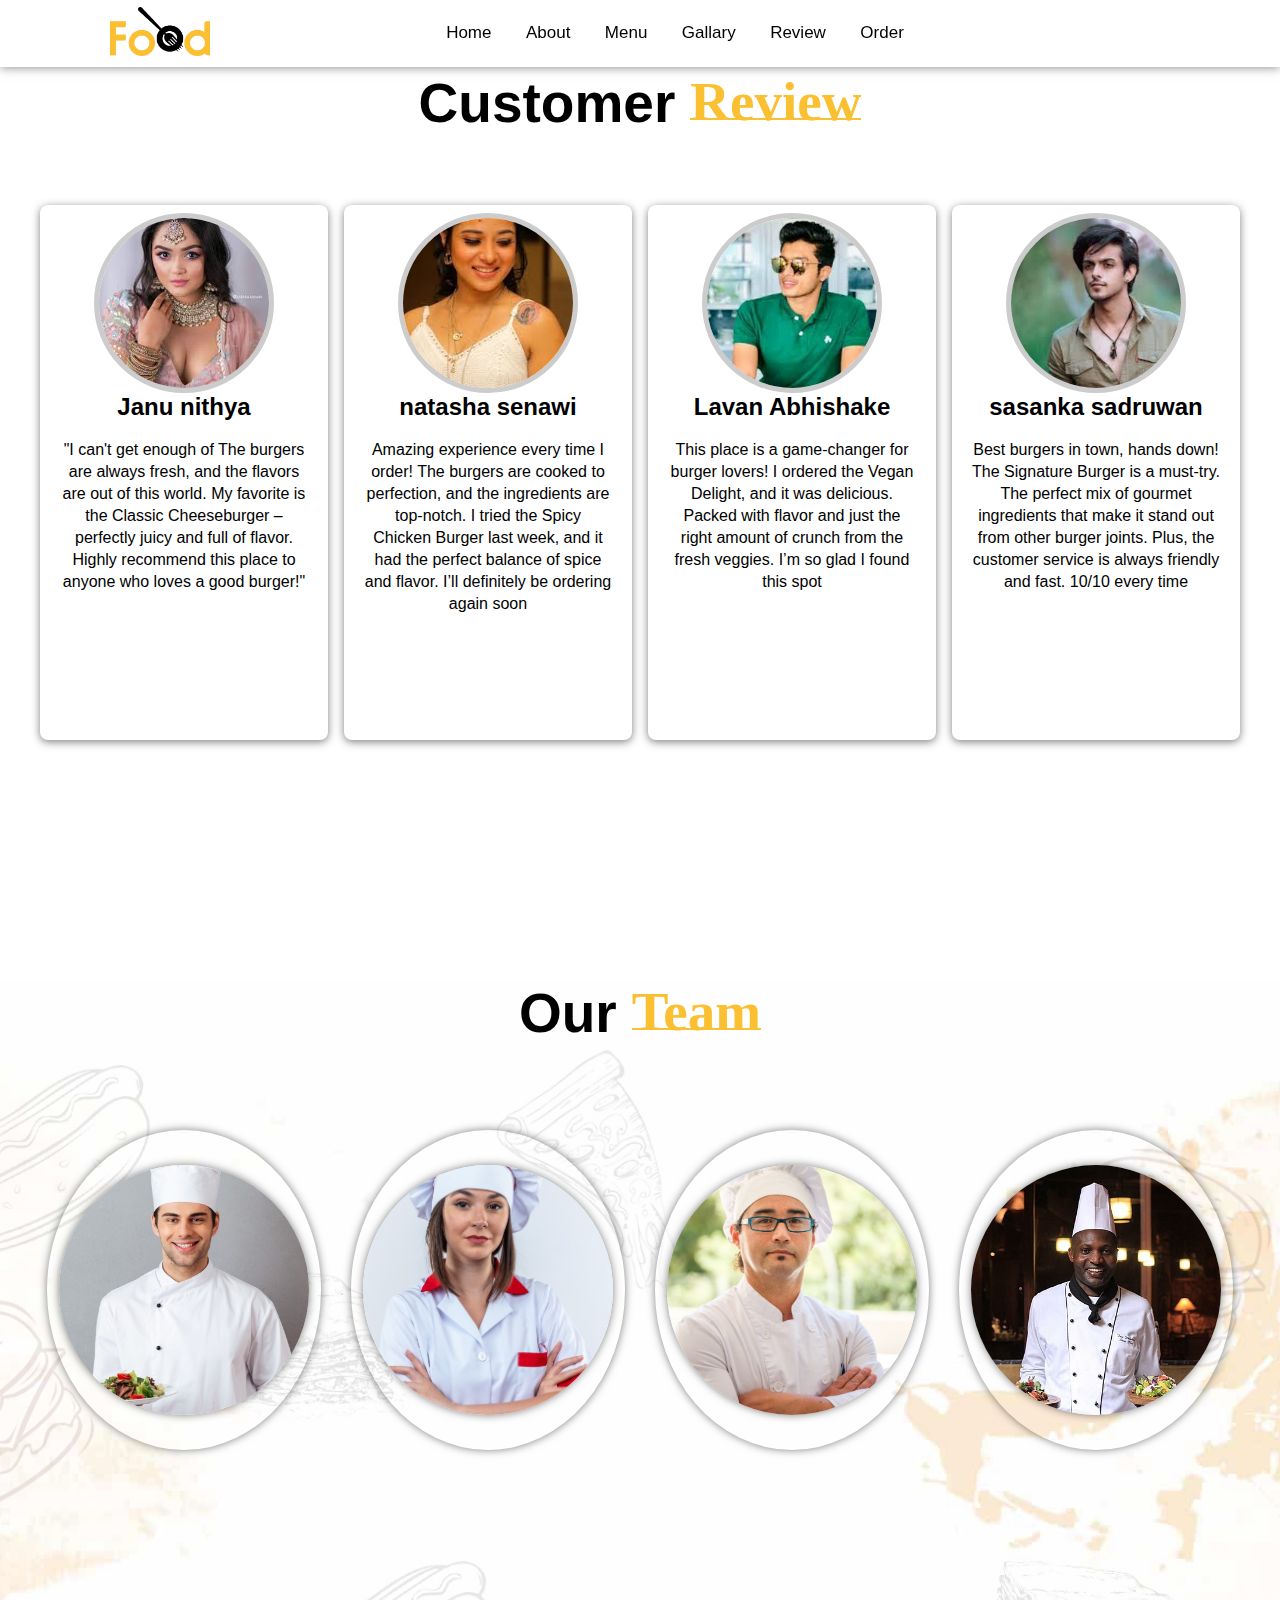
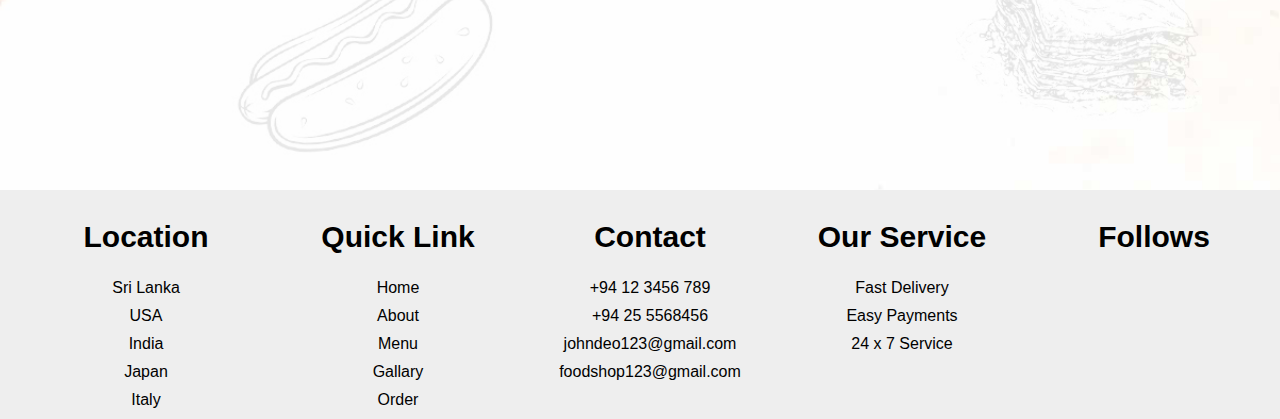
<file: Review.html>
<!DOCTYPE html>
<html lang="en">
<head>
    <meta charset="UTF-8">
    <meta http-equiv="X-UA-Compatible" content="IE=edge">
    <meta name="viewport" content="width=device-width, initial-scale=1.0">
    <title>Food Website</title>
    <link rel="stylesheet" href="https://cdnjs.cloudflare.com/ajax/libs/font-awesome/6.1.1/css/all.min.css" integrity="sha512-KfkfwYDsLkIlwQp6LFnl8zNdLGxu9YAA1QvwINks4PhcElQSvqcyVLLD9aMhXd13uQjoXtEKNosOWaZqXgel0g==" crossorigin="anonymous" referrerpolicy="no-referrer" />
    <style>
        * {
          margin: 0;
          padding: 0;
          box-sizing: border-box;
          font-family: sans-serif;
        }
        
        html {
          scroll-behavior: smooth;
        }
        

        
        section nav {
          display: flex;
          justify-content: space-around;
          align-items: center;
          position: fixed;
          right: 0;
          left: 0;
          background: white;
          box-shadow: 0 0 10px rgba(0, 0, 0, 0.5);
          z-index: 1000;
        }
        
        section nav .logo img {
          width: 100px;
          cursor: pointer;
          margin: 7px 0;
        }
        
        section nav ul {
          list-style: none;
        }
        
        section nav ul li {
          display: inline-block;
          margin: 0 15px;
        }
        
        section nav ul li a {
          text-decoration: none;
          color: #000;
          font-weight: 500;
          font-size: 17px;
          transition: 0.1s;
        }
        
        section nav ul li a::after {
          content: "";
          width: 0;
          height: 2px;
          background: #fac031;
          display: block;
          transition: 0.2s linear;
        }
        
        section nav ul li a:hover::after {
          width: 100%;
        }
        
        section nav ul li a:hover {
          color: #fac031;
        }
        
        section nav .icon i {
          font-size: 18px;
          color: #000;
          margin: 0 5px;
          cursor: pointer;
          transition: 0.3s;
        }
        
        section nav .icon i:hover {
          color: #fac031;
        }

      .order h1 {
          display: flex;
          align-items: center;
          justify-content: center;
          color: #000;
          font-size: 55px;
      }

      .order h1 span {
          color: #fac031;
          margin-right: 15px;
          font-family: mv boli;
      }

        
/*Review*/

      .review {
        width: 100%;
        height: 100vh;
        padding: 70px 0;
      }

      .review h1 {
        font-size: 55px;
        display: flex;
        align-items: center;
        justify-content: center;
      }

      .review h1 span {
        margin-left: 15px;
        color: #fac031;
        font-family: mv boli;
      }

      .review h1 span::after {
        content: "";
        width: 100%;
        height: 2px;
        background: #fac031;
        position: relative;
        bottom: 15px;
        display: block;
      }

      .review .review_box {
        width: 95%;
        margin: 70px auto;
        display: flex;
      }

      .review .review_box .review_card {
        width: 350px;
        height: 535px;
        box-shadow: 0 2px 8px rgba(0, 0, 0, 0.5);
        border-radius: 8px;
        padding: 8px 20px;
        margin: 0 8px;
      }

      .review .review_box .review_card .review_profile {
        display: flex;
        align-items: center;
        justify-content: center;
        position: relative;
        transition: 0.3s;
      }

      .review .review_box .review_card:hover .review_profile {
        transform: translateY(-60px);
      }

      .review .review_box .review_card .review_profile img {
        width: 180px;
        height: 180px;
        object-fit: cover;
        object-position: center;
        border-radius: 50%;
        border: 5px solid #cccccc;
      }

      .review .review_box .review_card .review_text {
        text-align: center;
      }

      .review .review_box .review_card .review_text .name {
        color: #000;
        transition: 0.3s;
      }

      .review .review_box .review_card:hover .review_text .name {
        transform: translateY(-50px);
      }

      .review .review_box .review_card .review_text .review_icon {
        color: #fac031;
        transition: 0.3s;
      }

      .review .review_box .review_card:hover .review_text .review_icon {
        transform: translateY(-30px);
      }

      .review .review_box .review_card .review_text .review_social i {
        margin: 5px 1px;
        font-size: 15px;
        opacity: 0;
        cursor: pointer;
        transition: 0.3s;
      }

      .review .review_box .review_card:hover .review_text .review_social i {
        opacity: 1;
        transform: translateY(-8px);
      }

      .review .review_box .review_card .review_text p {
        text-align: center;
        line-height: 22px;
        transition: 0.3s;
      }

      .review .review_box .review_card:hover .review_text p {
        margin-top: 5px;
      }
        
        
        /*Team*/
        
        .team {
          width: 100%;
          height: 90vh;
          background-image: url(image/bg1.jpg);
          background-size: cover;
          background-position: center;
        }

        .team h1 {
          display: flex;
          align-items: center;
          justify-content: center;
          font-size: 55px;
          margin-top: 80px;
          margin-bottom: -20px;
        }

        .team h1 span {
          color: #fac031;
          margin-left: 15px;
          font-family: mv boli;
        }

        .team h1 span::after {
          content: "";
          width: 100%;
          height: 2px;
          background: #fac031;
          display: block;
          position: relative;
          bottom: 15px;
        }

        .team .team_box {
          width: 95%;
          margin: 0 auto;
          display: flex;
          align-items: center;
          justify-content: center;
          position: relative;
          top: 13%;
        }

        .team .team_box .profile {
          width: 320px;
          height: 320px;
          border-radius: 50%;
          margin: 0 15px;
          display: flex;
          align-items: center;
          justify-content: center;
          position: relative;
          box-shadow: 0 0 8px rgba(0, 0, 0, 0.5);
          transition: 0.4s;
        }

        .team .team_box .profile:hover {
          border-radius: 20px;
          height: 320px;
        }

        .team .team_box .profile img {
          width: 250px;
          height: 250px;
          object-fit: cover;
          object-position: center;
          border-radius: 50%;
          cursor: pointer;
          box-shadow: 0 0 8px rgba(0, 0, 0, 0.5);
          z-index: 2;
          transition: 0.4s;
        }

        .team .team_box .profile:hover img {
          border-radius: 20px;
          margin-top: -230px;
        }

        .team .team_box .profile .info {
          position: absolute;
          text-align: center;
          top: 25%;
          transition: 0.4s;
        }

        .team .team_box .profile:hover .info {
          top: 60%;
        }

        .team .team_box .profile .info .name {
          color: #fac031;
          margin-bottom: 15px;
        }

        .team .team_box .profile .info .bio {
          width: 70%;
          text-align: center;
          margin: 0 auto 10px auto;
        }

        .team .team_box .profile .info .team_icon i {
          margin: 10px 5px 5px 0;
          cursor: pointer;
          transition: 0.3s;
        }

        .team .team_box .profile .info .team_icon i:hover {
          color: #fac031;
        }
        
        /*Footer*/
        
        footer {
          width: 100%;
          padding: 30px 0 0 20px;
          background: #eeeeee;
        }
        
        footer .footer_main {
          display: grid;
          grid-template-columns: 1fr 1fr 1fr 1fr 1fr;
        }
        
        footer .footer_main .footer_tag {
          text-align: center;
        }
        
        footer .footer_main .footer_tag h2 {
          color: #000;
          margin-bottom: 25px;
          font-size: 30px;
        }
        
        footer .footer_main .footer_tag p {
          margin: 10px 0;
        }
        
        footer .footer_main .footer_tag i {
          margin: 0 5px;
          cursor: pointer;
        }
        
        footer .footer_main .footer_tag i:hover {
          color: #fac031;
        }
        
        footer .end {
          display: flex;
          align-items: center;
          justify-content: center;
          padding: 15px;
        }
        
        
            </style>
</head>
<body>
    <section id="Home">
        <nav>
            <div class="logo">
                <img src="image/logo.png">
            </div>

            <ul>
                <li><a href="Index.html">Home</a></li>
                <li><a href="about.html">About</a></li>
                <li><a href="menu.html">Menu</a></li>
                <li><a href="Gallary.html">Gallary</a></li>
                <li><a href="Review.html">Review</a></li>
                <li><a href="order.html">Order</a></li>
            </ul>

            <div class="icon">
                <i class="fa-solid fa-magnifying-glass"></i>
                <i class="fa-solid fa-heart"></i>
                <i class="fa-solid fa-cart-shopping"></i>
            </div>

        </nav>

    </section>

    <!--Review-->

    <div class="review" id="Review">
      <h1>Customer<span>Review</span></h1>

      <div class="review_box">
        <div class="review_card">
          <div class="review_profile">
            <img src="image/download1.jpeg" />
          </div>

          <div class="review_text">
            <h2 class="name">Janu nithya</h2>

            <div class="review_icon">
              <i class="fa-solid fa-star"></i>
              <i class="fa-solid fa-star"></i>
              <i class="fa-solid fa-star"></i>
              <i class="fa-solid fa-star"></i>
              <i class="fa-solid fa-star-half-stroke"></i>
            </div>

            <div class="review_social">
              <i class="fa-brands fa-facebook-f"></i>
              <i class="fa-brands fa-instagram"></i>
              <i class="fa-brands fa-twitter"></i>
              <i class="fa-brands fa-linkedin-in"></i>
            </div>

            <p>
              "I can't get enough of  The burgers are always fresh, and the flavors are out of this world. My favorite is the Classic Cheeseburger – perfectly juicy and full of flavor. Highly recommend this place to anyone who loves a good burger!"
            </p>
          </div>
        </div>

        <div class="review_card">
          <div class="review_profile">
            <img src="image/download2.jpeg" />
          </div>

          <div class="review_text">
            <h2 class="name">natasha senawi</h2>

            <div class="review_icon">
              <i class="fa-solid fa-star"></i>
              <i class="fa-solid fa-star"></i>
              <i class="fa-solid fa-star"></i>
              <i class="fa-solid fa-star"></i>
              <i class="fa-solid fa-star-half-stroke"></i>
            </div>

            <div class="review_social">
              <i class="fa-brands fa-facebook-f"></i>
              <i class="fa-brands fa-instagram"></i>
              <i class="fa-brands fa-twitter"></i>
              <i class="fa-brands fa-linkedin-in"></i>
            </div>

            <p>
              Amazing experience every time I order! The burgers are cooked to perfection, and the ingredients are top-notch. I tried the Spicy Chicken Burger last week, and it had the perfect balance of spice and flavor. I’ll definitely be ordering again soon
            </p>
          </div>
        </div>

        <div class="review_card">
          <div class="review_profile">
            <img src="image/download3.jpeg" />
          </div>

          <div class="review_text">
            <h2 class="name">Lavan Abhishake</h2>

            <div class="review_icon">
              <i class="fa-solid fa-star"></i>
              <i class="fa-solid fa-star"></i>
              <i class="fa-solid fa-star"></i>
              <i class="fa-solid fa-star"></i>
              <i class="fa-solid fa-star-half-stroke"></i>
            </div>

            <div class="review_social">
              <i class="fa-brands fa-facebook-f"></i>
              <i class="fa-brands fa-instagram"></i>
              <i class="fa-brands fa-twitter"></i>
              <i class="fa-brands fa-linkedin-in"></i>
            </div>

            <p>
              This place is a game-changer for burger lovers! I ordered the Vegan Delight, and it was delicious. Packed with flavor and just the right amount of crunch from the fresh veggies. I’m so glad I found this spot
            </p>
          </div>
        </div>

        <div class="review_card">
          <div class="review_profile">
            <img src="image/download4.jpeg" />
          </div>

          <div class="review_text">
            <h2 class="name">sasanka sadruwan</h2>

            <div class="review_icon">
              <i class="fa-solid fa-star"></i>
              <i class="fa-solid fa-star"></i>
              <i class="fa-solid fa-star"></i>
              <i class="fa-solid fa-star"></i>
              <i class="fa-solid fa-star-half-stroke"></i>
            </div>

            <div class="review_social">
              <i class="fa-brands fa-facebook-f"></i>
              <i class="fa-brands fa-instagram"></i>
              <i class="fa-brands fa-twitter"></i>
              <i class="fa-brands fa-linkedin-in"></i>
            </div>

            <p>
              Best burgers in town, hands down! The Signature Burger is a must-try. The perfect mix of gourmet ingredients that make it stand out from other burger joints. Plus, the customer service is always friendly and fast. 10/10 every time
            </p>
          </div>
        </div>
      </div>
    </div>



    <!--Team-->

    <div class="team">
        <h1>Our<span>Team</span></h1>

        <div class="team_box">
            <div class="profile">
                <img src="image/chef1.png">

                <div class="info">
                    <h2 class="name">Chef</h2>
                    <p class="bio">Lorem ipsum dolor sit amet consectetur adipisicing elit.</p>

                    <div class="team_icon">
                        <i class="fa-brands fa-facebook-f"></i>
                        <i class="fa-brands fa-twitter"></i>
                        <i class="fa-brands fa-instagram"></i>
                    </div>

                </div>

            </div>

            <div class="profile">
                <img src="image/chef2.png">

                <div class="info">
                    <h2 class="name">Chef</h2>
                    <p class="bio">Lorem ipsum dolor sit amet consectetur adipisicing elit.</p>

                    <div class="team_icon">
                        <i class="fa-brands fa-facebook-f"></i>
                        <i class="fa-brands fa-twitter"></i>
                        <i class="fa-brands fa-instagram"></i>
                    </div>

                </div>

            </div>

            <div class="profile">
                <img src="image/chef3.jpg">

                <div class="info">
                    <h2 class="name">Chef</h2>
                    <p class="bio">Lorem ipsum dolor sit amet consectetur adipisicing elit.</p>

                    <div class="team_icon">
                        <i class="fa-brands fa-facebook-f"></i>
                        <i class="fa-brands fa-twitter"></i>
                        <i class="fa-brands fa-instagram"></i>
                    </div>

                </div>

            </div>

            <div class="profile">
                <img src="image/chef4.jpg">

                <div class="info">
                    <h2 class="name">Chef</h2>
                    <p class="bio">Lorem ipsum dolor sit amet consectetur adipisicing elit.</p>

                    <div class="team_icon">
                        <i class="fa-brands fa-facebook-f"></i>
                        <i class="fa-brands fa-twitter"></i>
                        <i class="fa-brands fa-instagram"></i>
                    </div>

                </div>

            </div>

        </div>

    </div>



    <!--Footer-->

    <footer>
        <div class="footer_main">

            <div class="footer_tag">
                <h2>Location</h2>
                <p>Sri Lanka</p>
                <p>USA</p>
                <p>India</p>
                <p>Japan</p>
                <p>Italy</p>
            </div>

            <div class="footer_tag">
                <h2>Quick Link</h2>
                <p>Home</p>
                <p>About</p>
                <p>Menu</p>
                <p>Gallary</p>
                <p>Order</p>
            </div>

            <div class="footer_tag">
                <h2>Contact</h2>
                <p>+94 12 3456 789</p>
                <p>+94 25 5568456</p>
                <p>johndeo123@gmail.com</p>
                <p>foodshop123@gmail.com</p>
            </div>

            <div class="footer_tag">
                <h2>Our Service</h2>
                <p>Fast Delivery</p>
                <p>Easy Payments</p>
                <p>24 x 7 Service</p>
            </div>

            <div class="footer_tag">
                <h2>Follows</h2>
                <i class="fa-brands fa-facebook-f"></i>
                <i class="fa-brands fa-twitter"></i>
                <i class="fa-brands fa-instagram"></i>
                <i class="fa-brands fa-linkedin-in"></i>
            </div>

        </div>



    </footer>

    <script src="script.js"></script>

    
</body>
</html>
</file>
